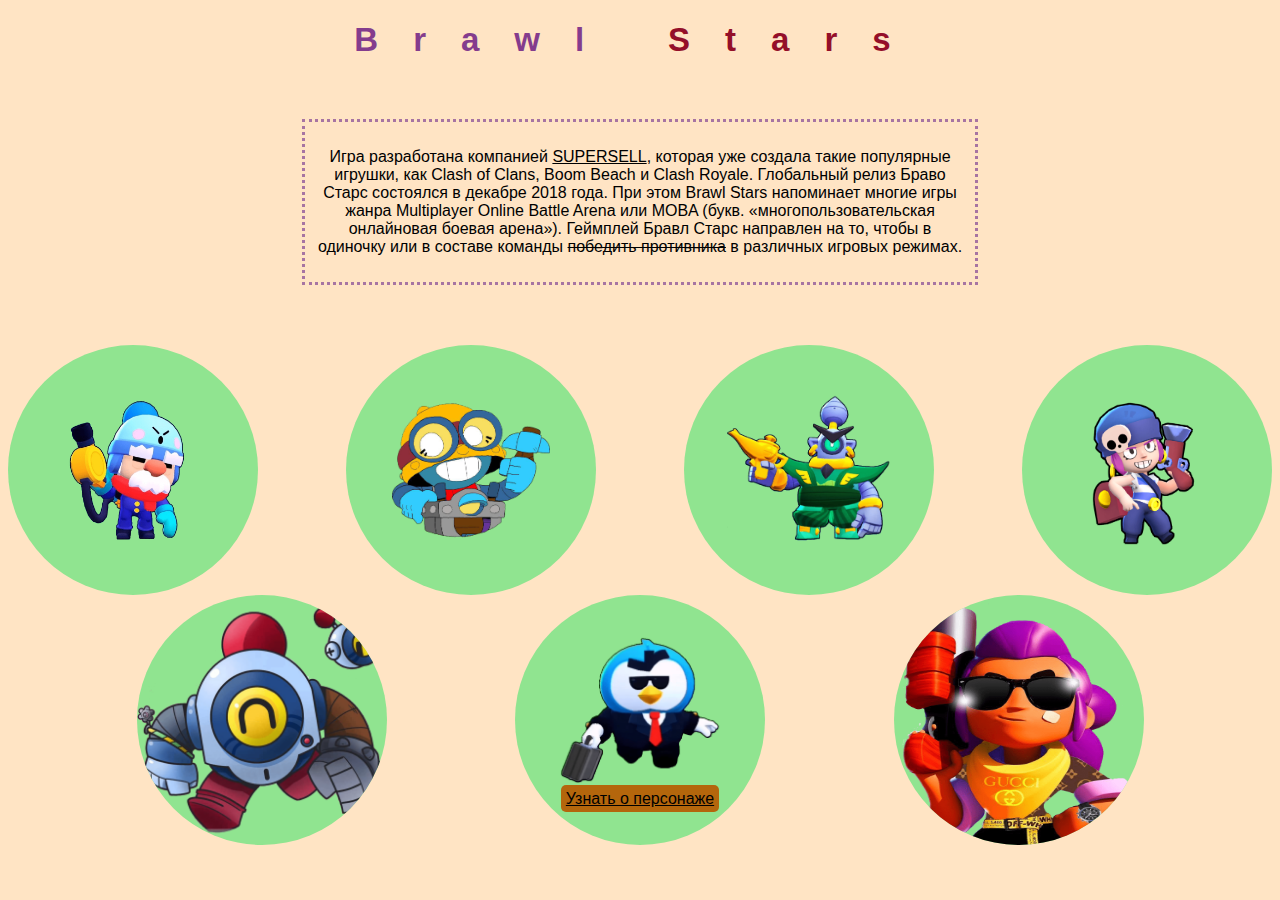
<file: index.html>
<!DOCTYPE html>
<html lang="en">
<head>
    <meta charset="UTF-8">
    <meta http-equiv="X-UA-Compatible" content="IE=edge">
    <meta name="viewport" content="width=device-width, initial-scale=1.0">
    <title>Brawl Stars</title>
    <link rel="stylesheet" href="style.css">
</head>
<body>
    <h1><span class="color1">Brawl</span> <span class="color2">Stars</span></h1>
    <div class="block1">
        <p>
            Игра разработана компанией <ins>SUPERSELL</ins>, которая уже создала такие 
            популярные игрушки, как Clash of Clans, Boom Beach и Clash Royale.
            Глобальный релиз Браво Старс состоялся в декабре 2018 года. При 
            этом Brawl Stars напоминает многие игры жанра Multiplayer Online 
            Battle Arena или MOBA 
            (букв. «многопользовательская онлайновая боевая арена»).
            Геймплей Бравл Старс направлен на то, чтобы в одиночку или в 
            составе команды <del>победить противника</del> в 
            различных игровых режимах.
        </p>
    </div>
    <div class="hero-selection">
        <div class="circle">
            <img src="img/gale.png" height="150px" alt="">
        </div>
        <div class="circle">
            <img src="img/karl.png" height="150px" alt="">
        </div>
        <div class="circle">
            <img src="img/riko.png" height="150px" alt="">
        </div>
        <div class="circle">
            <img src="img/penny.png" height="150px" alt="">
        </div>
    </div>
    <div class="hero-selection2">
        <img class="circle" src="img/nanny.png" height="150px" alt="">
        <div class="circle">
            <div>
                <img src="img/misterP.png" height="153px" alt="">
            </div>
            <div>
                <a class="link" href="misterP.html">Узнать о персонаже</a>
            </div>
        </div>
        <img class="circle" src="img/shelly.png" height="150px" alt="">
    </div>
</body>
</html>
</file>
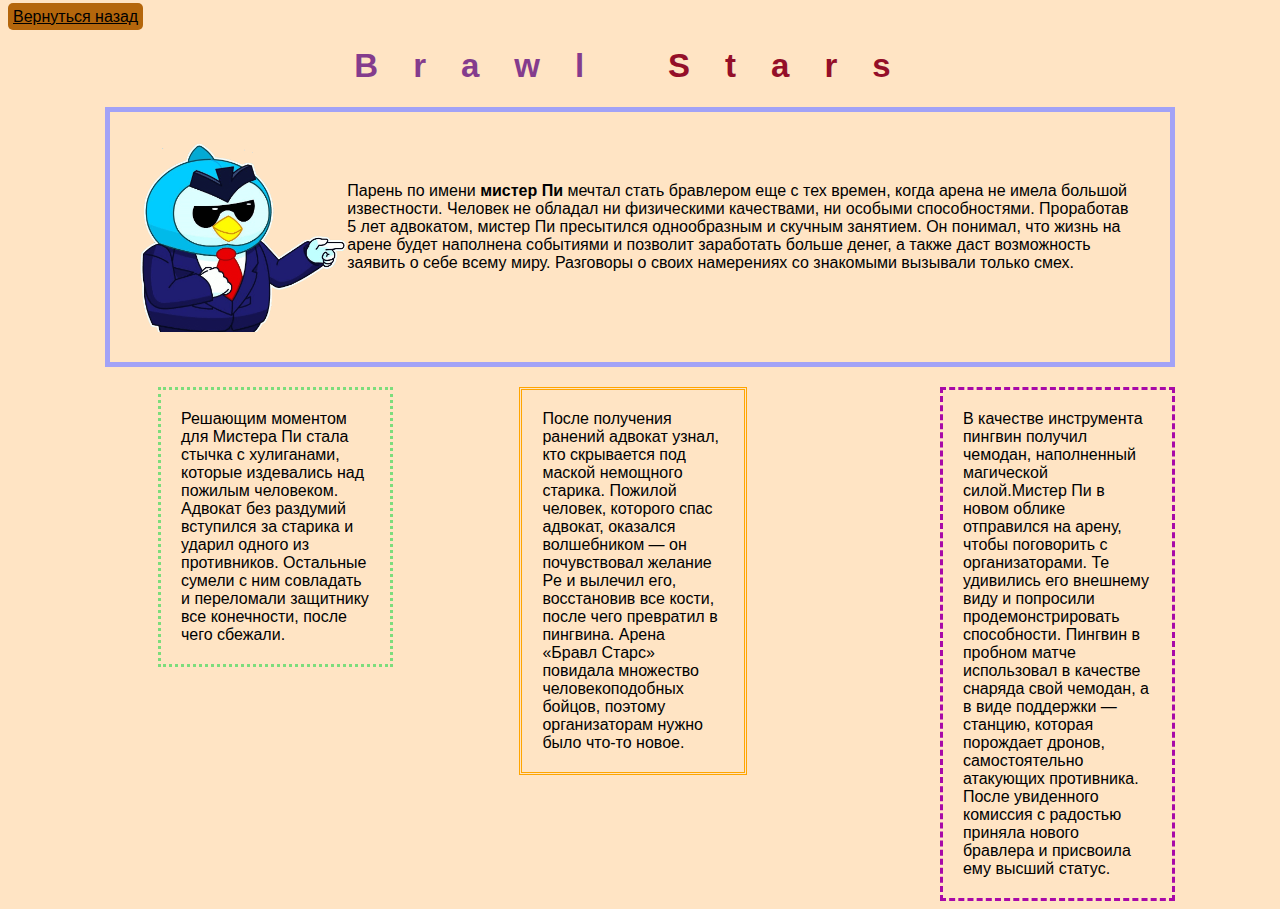
<file: misterP.html>
<!DOCTYPE html>
<html lang="en">
<head>
    <meta charset="UTF-8">
    <meta http-equiv="X-UA-Compatible" content="IE=edge">
    <meta name="viewport" content="width=device-width, initial-scale=1.0">
    <title>Document</title>
    <link rel="stylesheet" href="misterPstyle.css">
</head>
<body>
    <a class="link" href="index.html">Вернуться назад</a>
    <h1><span class="color1">Brawl</span> <span class="color2">Stars</span></h1>
    <div class="block1">
        <img src="img/misterP_2.png" height="190px" alt="">
        <p>
            Парень по имени <b>мистер Пи</b> мечтал стать бравлером еще с тех
            времен, когда арена не имела большой известности. Человек не
            обладал ни физическими качествами, ни особыми способностями.
            Проработав 5 лет адвокатом, мистер Пи пресытился однообразным и
            скучным занятием. Он понимал, что жизнь на арене будет наполнена
            событиями и позволит заработать больше денег, а также даст
            возможность заявить о себе всему миру. Разговоры о своих
            намерениях со знакомыми вызывали только смех.
        </p>
    </div>
    <div class="block2">
        <div class="block3">
            Решающим моментом для Мистера Пи стала стычка с хулиганами, 
            которые издевались над пожилым человеком. Адвокат без раздумий 
            вступился за старика и ударил одного из противников. Остальные 
            сумели с ним совладать и переломали защитнику все конечности, 
            после чего сбежали.
        </div>
        <div class="block4">
            После получения ранений адвокат узнал, кто скрывается под 
            маской немощного старика. Пожилой человек, которого спас 
            адвокат, оказался волшебником — он почувствовал желание Pe и 
            вылечил его, восстановив все кости, после чего превратил в 
            пингвина. Арена «Бравл Старс» повидала множество 
            человекоподобных бойцов, поэтому организаторам нужно было 
            что-то новое.
        </div>
        <div class="block5">
            В качестве инструмента пингвин получил чемодан, наполненный 
            магической силой.Мистер Пи в новом облике отправился на арену, 
            чтобы поговорить с организаторами. Те удивились его внешнему 
            виду и попросили продемонстрировать способности. Пингвин в 
            пробном матче использовал в качестве снаряда свой чемодан, а в 
            виде поддержки — станцию, которая порождает дронов, 
            самостоятельно атакующих противника. После увиденного комиссия 
            с радостью приняла нового бравлера и присвоила ему высший статус.
        </div>
    </div>
</body>
</html>
</file>
<file: style.css>
body{
    font-family: Arial, Helvetica, sans-serif;
    background-color: bisque;
    text-align: center;
}
.color1{
    color: rgb(132, 60, 141);
    letter-spacing: 35px;
    margin-right: 20px;
    font-size: 33px;
}
.color2{
    color: rgb(148, 15, 41);
    letter-spacing: 35px;
    margin-left: 20px;
    font-size: 33px;
}
.block1{
    border: dotted 3px rgb(167, 116, 162);
    width: 650px;
    margin: 60px auto;
    padding: 10px;
}
.circle{
    background-color: rgb(144, 228, 144);
    height: 250px;
    width: 250px;
    border-radius: 50%;
    display: flex;
    justify-content: center;
    align-items: center;
    flex-direction: column;
}
.hero-selection{
    display: flex;
    justify-content: space-between;

}
.hero-selection2{
    display: flex;
    justify-content: space-evenly;
}
.link{
    background-color: rgb(180, 102, 12);
    padding: 5px;
    border-radius: 5px;
    color: black;
}
</file>
<file: misterPstyle.css>
body{
    font-family: Arial, Helvetica, sans-serif;
    background-color: bisque;
}
h1{
    text-align: center;
}
p{
    margin: 40px auto;
}
.color1{
    color: rgb(132, 60, 141);
    letter-spacing: 35px;
    margin-right: 20px;
    font-size: 33px;
}
.color2{
    color: rgb(148, 15, 41);
    letter-spacing: 35px;
    margin-left: 20px;
    font-size: 33px;
}
.block1{
    border: solid 5px rgb(162, 162, 247);
    width: 1000px;
    display: flex;
    margin: 0 auto;
    padding: 30px;
}
.block2{
    display: flex;
    align-items: flex-start;
    margin-left: 150px;
    margin-top: 20px;
}
.block3{
    border: dotted 3px rgb(124, 221, 124);
    padding: 20px;
    width: 17%;
    margin-right: 126px;
}
.block4{
    border: double 3px orange;
    padding: 20px;
    width: 16.3%;
    margin-right: 193px;
}
.block5{
    border: dashed 3px rgb(168, 9, 168);
    padding: 20px;
    width: 17%;
}
.link{
    background-color: rgb(180, 102, 12);
    padding: 5px;
    border-radius: 5px;
    color: black;
}
</file>
